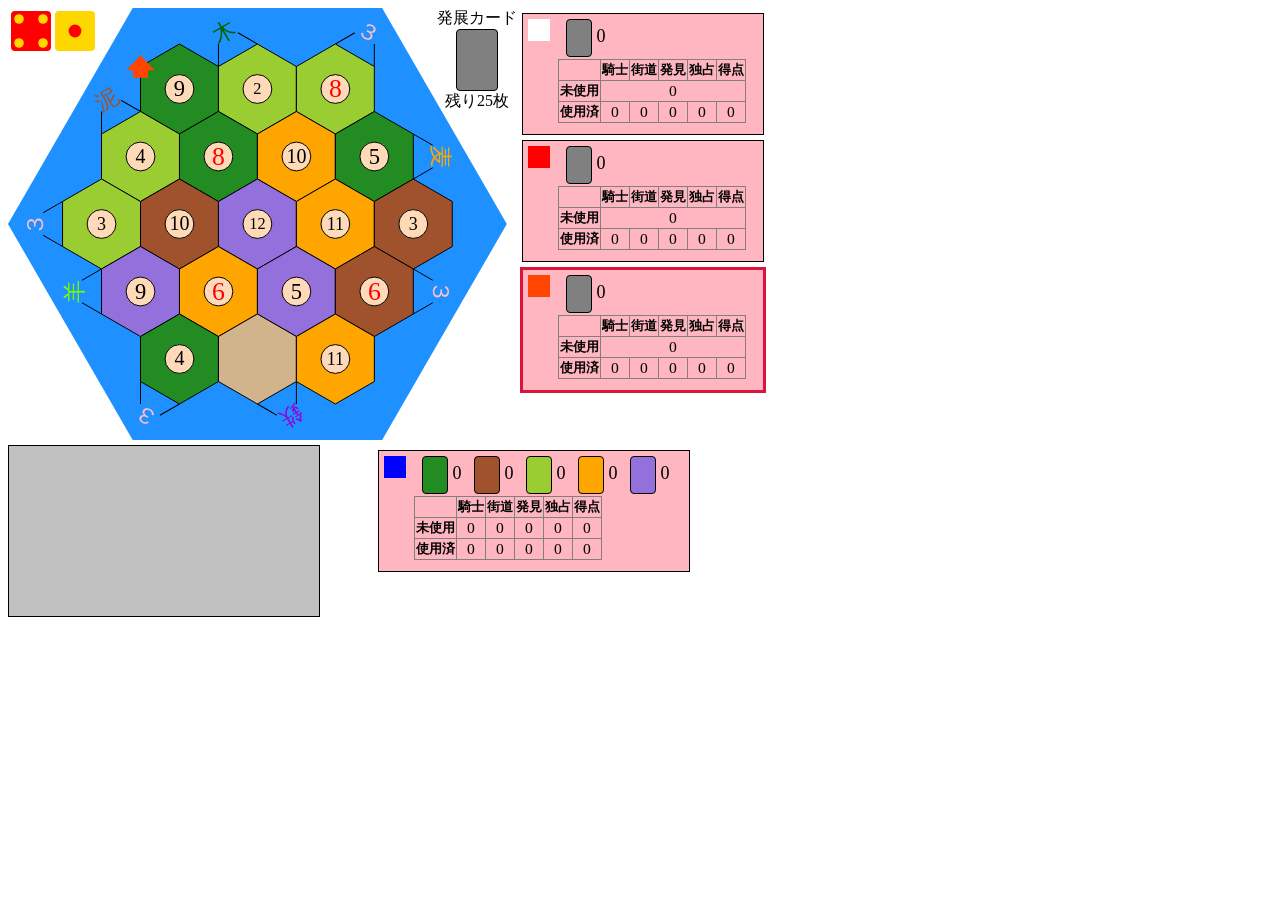
<file: catan/index.html>
﻿<!DOCTYPE html>
<html>
<head>
    <meta charset="UTF-8">
    <link rel="stylesheet" type="text/css" href="catan.css">
    <title>カタン</title>
</head>

<body>
    <div style="display:flex;position:relative;">
        <svg id="field" width="499" height="432"></svg>
        <div id="heapdiv">
            発展カード
            <div class="resourcecard" style="display:block;"></div>
            残り<span>25</span>枚
        </div>
		<div id="dicediv">
			<svg width="40" height="40"><g></g></svg>
			<svg width="40" height="40"><g></g></svg>
		</div>
        <input type="button" id="endbtn" value="終了" />
        <div>
            <div class="playerdiv">
                <div class="medal">
                    <div class="symbol"></div>
                </div>
                <div>
                    <div class="resourcecard"></div>
                    <span>0</span>
                    <table border="1">
                        <tr>
                            <th></th>
                            <th>騎士</th>
                            <th>街道</th>
                            <th>発見</th>
                            <th>独占</th>
                            <th>得点</th>
                        </tr>
						<tr>
							<th>未使用</th>
							<td colspan="5">0</td>
						</tr>
                        <tr>
                            <th>使用済</th>
                            <td>0</td>
                            <td>0</td>
                            <td>0</td>
                            <td>0</td>
                            <td>0</td>
                        </tr>
                    </table>
                </div>
            </div>
            <div class="playerdiv">
                <div class="medal">
                    <div class="symbol"></div>
                </div>
                <div>
                    <div class="resourcecard"></div>
                    <span>0</span>
                    <table border="1">
                        <tr>
                            <th></th>
                            <th>騎士</th>
                            <th>街道</th>
                            <th>発見</th>
                            <th>独占</th>
                            <th>得点</th>
                        </tr>
						<tr>
							<th>未使用</th>
							<td colspan="5">0</td>
						</tr>
                        <tr>
                            <th>使用済</th>
                            <td>0</td>
                            <td>0</td>
                            <td>0</td>
                            <td>0</td>
                            <td>0</td>
                        </tr>
                    </table>
                </div>
            </div>
            <div class="playerdiv">
                <div class="medal">
                    <div class="symbol"></div>
                </div>
                <div>
                    <div class="resourcecard"></div>
                    <span>0</span>
                    <table border="1">
                        <tr>
                            <th></th>
                            <th>騎士</th>
                            <th>街道</th>
                            <th>発見</th>
                            <th>独占</th>
                            <th>得点</th>
                        </tr>
						<tr>
							<th>未使用</th>
							<td colspan="5">0</td>
						</tr>
                        <tr>
                            <th>使用済</th>
                            <td>0</td>
                            <td>0</td>
                            <td>0</td>
                            <td>0</td>
                            <td>0</td>
                        </tr>
                    </table>
                </div>
            </div>
        </div>
		<div id="messagediv"></div>
        <div id="longesttitle">路</div>
        <div id="largesttitle">騎</div>
    </div>
    <div style="display:flex;margin-top:5px;">
        <div id="guidediv">
            <div id="roaddiv">
                道を敷設したい位置をクリック
            </div>
            <div id="settlementdiv">
                開拓地を建設したい位置をクリック
            </div>
            <div id="tradediv">
                <fieldset>
                    <legend>輸出</legend>
                    <input type="radio" name="export" onchange="show_guide(state);" />木
                    <input type="radio" name="export" onchange="show_guide(state);" />泥
                    <input type="radio" name="export" onchange="show_guide(state);" />羊
                    <input type="radio" name="export" onchange="show_guide(state);" />麦
                    <input type="radio" name="export" onchange="show_guide(state);" />鉄
                </fieldset>
                <fieldset>
                    <legend>輸入</legend>
                    <input type="radio" name="import" />木
                    <input type="radio" name="import" />泥
                    <input type="radio" name="import" />羊
                    <input type="radio" name="import" />麦
                    <input type="radio" name="import" />鉄
                </fieldset>
                <input type="button" value="OK" />
            </div>
            <div id="negotiationdiv">
                <fieldset>
                    <legend>受け渡し</legend>
                    木<select onchange="show_guide(state);"></select>
                    泥<select onchange="show_guide(state);"></select>
                    羊<select onchange="show_guide(state);"></select>
                    麦<select onchange="show_guide(state);"></select>
                    鉄<select onchange="show_guide(state);"></select>
                </fieldset>
                <fieldset>
                    <legend>受け取り</legend>
                    木<select onchange="show_guide(state);"></select>
                    泥<select onchange="show_guide(state);"></select>
                    羊<select onchange="show_guide(state);"></select>
                    麦<select onchange="show_guide(state);"></select>
                    鉄<select onchange="show_guide(state);"></select>
                </fieldset>
                <input type="button" value="OK" />
            </div>
            <div id="negotiationconfirmdiv">
                以下のプレイヤーが交渉に応じる意思を示しました
                <fieldset>
                    <legend>取引相手</legend>
                    <input type="radio" name="client" /><div class="symbol"></div>
                    <input type="radio" name="client" /><div class="symbol"></div>
                    <input type="radio" name="client" /><div class="symbol"></div>
                    <input type="radio" name="client" disabled="disabled" style="display:none;" />
                </fieldset>
                <input type="button" value="OK" />
            </div>
			<div id="negotiationreceivediv">
				<fieldset>
					<legend>あなたが受け渡す資源</legend>
					木
				</fieldset>
				<fieldset>
					<legend>あなたが受け取る資源</legend>
					木
				</fieldset>
				<input type="button" value="受諾" style="right:60px;" />
				<input type="button" value="拒否" />
			</div>
            <div id="burstdiv">
                バーストしました
                <fieldset>
                    <legend>廃棄</legend>
                    木<select onchange="show_guide(state);"></select>
                    泥<select onchange="show_guide(state);"></select>
                    羊<select onchange="show_guide(state);"></select>
                    麦<select onchange="show_guide(state);"></select>
                    鉄<select onchange="show_guide(state);"></select>
                </fieldset>
                <input type="button" value="OK" />
            </div>
            <div id="deprivationdiv">
                <fieldset>
                    <legend>盗賊</legend>
                    移動させたい位置をクリック
                </fieldset>
                <fieldset>
                    <legend>資源を奪う対象</legend>
                    <input type="radio" name="target" onchange="show_guide(state);" /><div class="symbol"></div>
                    <input type="radio" name="target" onchange="show_guide(state);" /><div class="symbol"></div>
                    <input type="radio" name="target" onchange="show_guide(state);" /><div class="symbol"></div>
                    <input type="radio" name="target" onchange="show_guide(state);" disabled="disabled" style="display:none;" />
                </fieldset>
                <input type="button" value="OK" />
            </div>
            <div id="roadbuildingdiv">
                道を敷設したい位置をクリック
                <input type="button" value="OK" />
            </div>
            <div id="discoverydiv">
                <fieldset>
                    <legend>発見一つ目</legend>
                    <input type="radio" name="discovery1" onchange="show_guide(state);" />木
                    <input type="radio" name="discovery1" onchange="show_guide(state);" />泥
                    <input type="radio" name="discovery1" onchange="show_guide(state);" />羊
                    <input type="radio" name="discovery1" onchange="show_guide(state);" />麦
                    <input type="radio" name="discovery1" onchange="show_guide(state);" />鉄
                </fieldset>
                <fieldset>
                    <legend>発見二つ目</legend>
                    <input type="radio" name="discovery2" onchange="show_guide(state);" />木
                    <input type="radio" name="discovery2" onchange="show_guide(state);" />泥
                    <input type="radio" name="discovery2" onchange="show_guide(state);" />羊
                    <input type="radio" name="discovery2" onchange="show_guide(state);" />麦
                    <input type="radio" name="discovery2" onchange="show_guide(state);" />鉄
                </fieldset>
                <input type="button" value="OK" />
            </div>
            <div id="monopolydiv">
                <fieldset>
                    <legend>独占</legend>
                    <input type="radio" name="monopoly" onchange="show_guide(state);" />木
                    <input type="radio" name="monopoly" onchange="show_guide(state);" />泥
                    <input type="radio" name="monopoly" onchange="show_guide(state);" />羊
                    <input type="radio" name="monopoly" onchange="show_guide(state);" />麦
                    <input type="radio" name="monopoly" onchange="show_guide(state);" />鉄
                </fieldset>
                <input type="button" value="OK" />
            </div>
        </div>
        <div id="radiodiv">
			<div><input type="radio" name="action" value="trade" onclick="show_guide(this.value);" />貿易</div>
			<div><input type="radio" name="action" value="negotiation" onclick="show_guide(this.value);" />交渉</div>
			<div><input type="radio" name="action" value="knight" onclick="show_guide(this.value);" />騎士</div>
			<div><input type="radio" name="action" value="roadbuilding" onclick="show_guide(this.value);" />街道</div>
			<div><input type="radio" name="action" value="discovery" onclick="show_guide(this.value);" />発見</div>
			<div><input type="radio" name="action" value="monopoly" onclick="show_guide(this.value);" />独占</div>
        </div>
		<div class="playerdiv" style="width:300px;margin-left:5px;">
			<div class="medal"><div class="symbol"></div></div>
			<div>
				<div class="resourcecard"></div>
				<span>0</span>
				<div class="resourcecard"></div>
				<span>0</span>
				<div class="resourcecard"></div>
				<span>0</span>
				<div class="resourcecard"></div>
				<span>0</span>
				<div class="resourcecard"></div>
				<span>0</span>
				<table border="1">
					<tr>
						<th></th>
						<th>騎士</th>
						<th>街道</th>
						<th>発見</th>
						<th>独占</th>
						<th>得点</th>
					</tr>
					<tr>
						<th>未使用</th>
						<td>0</td>
						<td>0</td>
						<td>0</td>
						<td>0</td>
						<td>0</td>
					</tr>
					<tr>
						<th>使用済</th>
						<td>0</td>
						<td>0</td>
						<td>0</td>
						<td>0</td>
						<td>0</td>
					</tr>
				</table>
			</div>
		</div>
    </div>
    <script type="text/javascript" src="field.js"></script>
    <script type="text/javascript" src="catan.js"></script>
    <script type="text/javascript" src="routine.js"></script>
    <script type="text/javascript" src="interface.js"></script>
    <script type="text/javascript" src="process.js"></script>
</body>
</html>
</file>
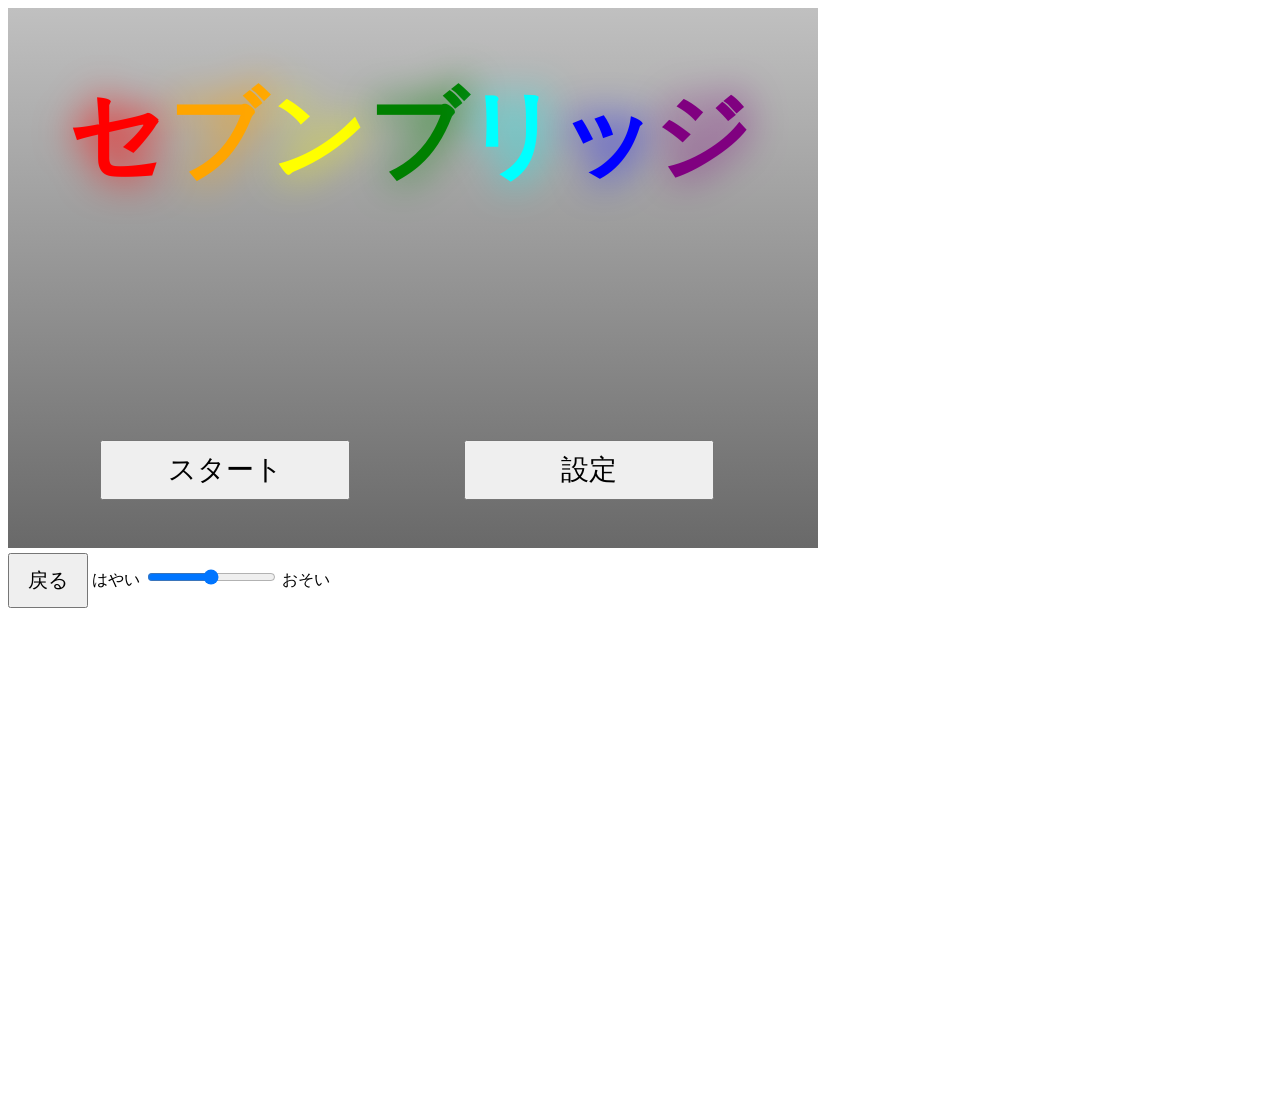
<file: sevenbridge/index.html>
﻿<!DOCTYPE html>
<html>
<head>
    <meta charset="UTF-8">
    <link rel="stylesheet" type="text/css" href="sevenbridge.css">
    <title>セブンブリッジ</title>
</head>

<body>
    <canvas id="canvas" width="810" height="540"></canvas>
    <div id="startdiv">
        <input type="button" value="スタート" onclick="game_start();" />
        <input type="button" value="設定" onclick="show_configdiv();" />
    </div>
    <div id="configdiv">
        ジョーカーの使用枚数&nbsp;
        <input type="radio" name="jkrnumradio" value="0" checked />
        0枚&nbsp;
        <input type="radio" name="jkrnumradio" value="1" />
        1枚&nbsp;
        <input type="radio" name="jkrnumradio" value="2" />
        2枚&nbsp;
        <input type="radio" name="jkrnumradio" value="3" />
        3枚<br />
        <fieldset>
            <legend>減点方式</legend>
            ジョーカーを最後まで持っていると減点が
            <input type="radio" name="jkrpenradio" value="1" checked />
            1倍&nbsp;
            <input type="radio" name="jkrpenradio" value="2" />
            2倍&nbsp;
            <input type="radio" name="jkrpenradio" value="5" />
            5倍<br />
            7を最後まで持っていると減点が
            <input type="radio" name="sevenpenradio" value="1" checked />
            1倍&nbsp;
            <input type="radio" name="sevenpenradio" value="2" />
            2倍<br />
            <input type="checkbox" id="onekillcheck" />
            一気あがりの時、減点が2倍<br />
            <input type="checkbox" id="nonroyalpointcheck" />
            2～9(7を除く)は数字どおりの点数<br />
        </fieldset>
        <input type="button" value="OK" id="configcompletebtn" onclick="initialize();" />
    </div>
    <div id="furodiv">
        <input type="button" value="チー" id="chowbtn" onclick="chowbtn_clicked();" />
        <input type="button" value="ポン" id="pungbtn" onclick="pungbtn_clicked();" />
        <input type="button" value="スルー" id="throughbtn" onclick="throughbtn_clicked();" />
    </div>
    <input type="button" value="検討" id="inquirebtn" onclick="inquirebtn_clicked();" />
    <input type="button" value="戻る" onclick="initialize();" style="font-size:20px;width:80px;height:55px;vertical-align:middle;" />
    <span>
        はやい
        <input type="range" id="speedrange" min="200" max="1200" onclick="set_speed();" />
        おそい
    </span>
    <div id="opinionboard">
        <h2>コンピューターの見解</h2>
        <div id="opinion"></div>
    </div>
	<script type="text/javascript" src="sevenbridge.js"></script>
	<script type="text/javascript" src="routine.js"></script>
	<script type="text/javascript" src="graphics.js"></script>
	<script type="text/javascript" src="interface.js"></script>
    <script>
		if (!canvas || !canvas.getContext) {
			alert("お使いのブラウザはキャンバス機能に未対応です");
		}
		else {
			canvas.addEventListener('click', canvas_clicked, false);
		    initialize();
		}
    </script>
</body>
</html>
</file>
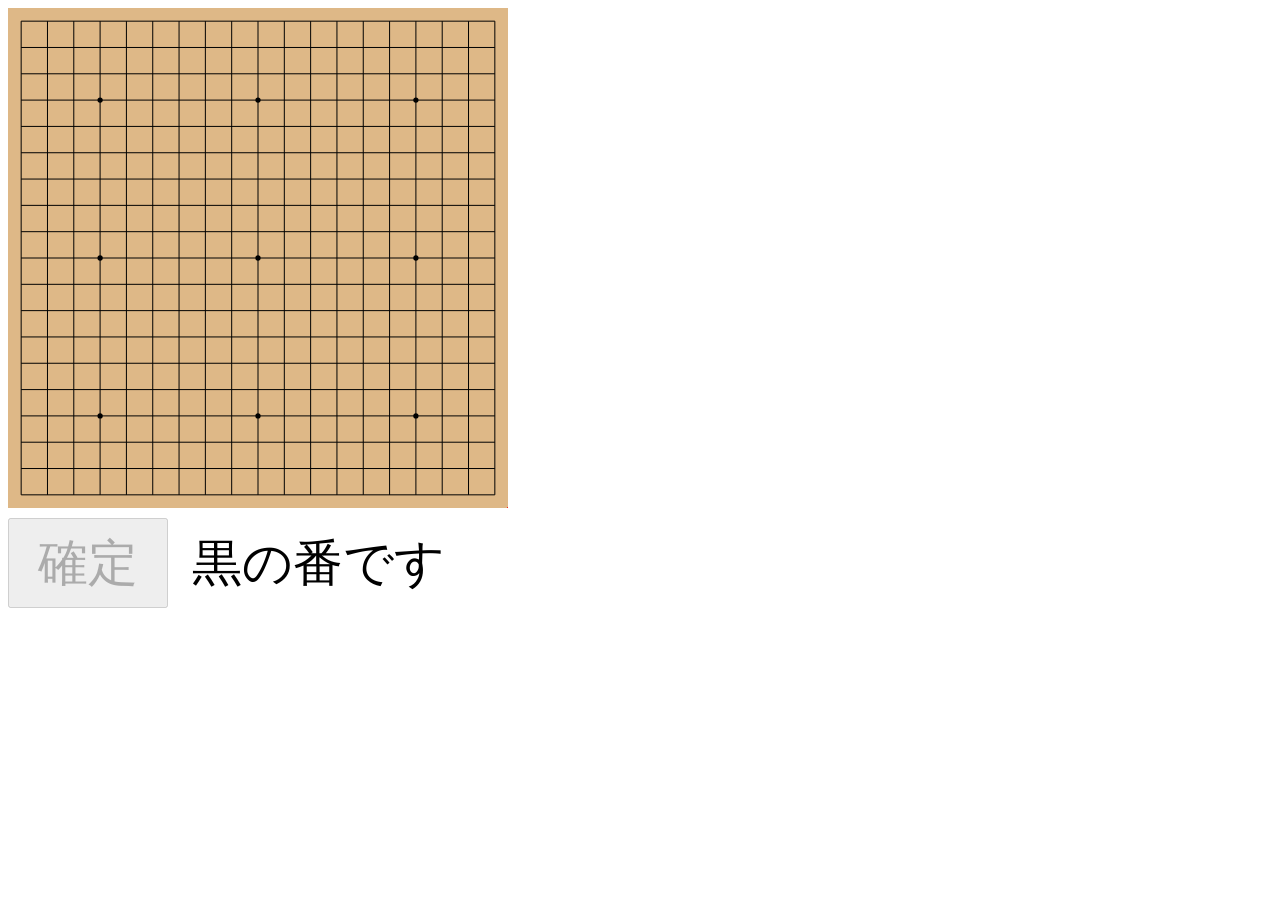
<file: simultaneousgomoku/index.html>
﻿<!DOCTYPE html>
<html>
<head>
    <meta charset="UTF-8">
    <title>せーので五目</title>
</head>

<body>
	<svg width="500" height="500" style="display:block;margin-bottom:10px;">
		<rect width="100%" height="100%" fill="burlywood"></rect>
		<g id="grid"></g>
		<g id="knots"></g>
		<g id="discs"></g>
		<g id="stress"></g>
	</svg>
	<input type="button" id="decide" value="確定" style="width:160px;height:90px;font-size:50px;" />
	<span id="message" style="margin-left:20px;font-size:50px;"></span>
    <script type="text/javascript">
		const svgns = "http://www.w3.org/2000/svg";
		const size = 19;

		let move = [null, null];

		window.onload = game_start;

		function game_start() {
			move[0] = move[1] = null;
			initialize_board();
			decide.disabled = true;
			message.innerText = "黒の番です";
		}

		function initialize_board() {
			while (grid.hasChildNodes()) grid.removeChild(grid.firstChild);
			while (knots.hasChildNodes()) knots.removeChild(knots.firstChild);
			while (discs.hasChildNodes()) discs.removeChild(discs.firstChild);
			while (stress.hasChildNodes()) stress.removeChild(stress.firstChild);
			for (let y = 50 / size; y < 100; y += 100 / size) {
				grid.appendChild(create_line(50 / size, y, 100 - 50 / size, y));
				grid.appendChild(create_line(y, 50 / size, y, 100 - 50 / size));
			}
			for (let y = 50 - 100 * Math.floor(size / 3) / size; y < 100; y += 100 * Math.floor(size / 3) / size)
				for (let x = 50 - 100 * Math.floor(size / 3); x < 100; x += 100 * Math.floor(size / 3) / size)
					knots.appendChild(create_circle(x, y, 10 / size, "black"));
			for (let y = -50 / size; y < 100; y += 100 / size)
				for (let x = -50 / size; x < 100; x += 100 / size)
					discs.appendChild(create_disc(x, y, 40 / size));
			for (let x = -50 / size; x < 100 + 100 / size; x += 100 / size)discs.appendChild(create_disc(x, 100 + 50 / size, 40 / size));
			for (let i = 0; i < 2; i++)stress.appendChild(create_rect(100, 100, 90 / size, 90 / size, "red"));
		}

		decide.onclick = function () {
			if (move[0] === null) {
				move[0] = clear_temporary();
				message.innerText = "白の番です";
			}
			else {
				move[1] = clear_temporary();
				message.innerText = "黒の番です";
				execute_move();
				move[0] = move[1] = null;
			}
			decide.disabled = true;
		};

		function execute_move() {
			move[0].setAttribute("fill", "black");
			move[1].setAttribute("fill", "white");
			let position = Array.from(move, x => Array.from(discs.childNodes).indexOf(x)), achieve = [false, false];
			for (let i = 0; i < 2; i++)
				for (let d of [1, size, size + 1, size + 2])
					if (sequence_length(position[i], d) == 5)
						achieve[i] = true;
			if (move[0] == move[1] || achieve[0] && achieve[1]) {
				move[0].setAttribute("fill", "burlywood");
				move[1].setAttribute("fill", "burlywood");
			}
			else if (achieve[0]) message.innerText = "黒の勝ちです";
			else if (achieve[1]) message.innerText = "白の勝ちです";
			for (let i = 0; i < 2; i++) {
				let y = Math.floor(position[i] / (size + 1)) - 1, x = position[i] % (size + 1) - 1;
				stress.childNodes[i].setAttribute("y", (100 * y + 5) / size + "%"), stress.childNodes[i].setAttribute("x", (100 * x + 5) / size + "%");
			}
		}

		function sequence_length(pos, dir) {
			let len = 1, col = discs.childNodes[pos].getAttribute("fill");
			for (let k = pos + dir; discs.childNodes[k].getAttribute("fill") == col; k += dir)++len;
			for (let k = pos - dir; discs.childNodes[k].getAttribute("fill") == col; k -= dir)++len;
			return len;
		}

		function create_disc(x, y, r) {
			let disc = create_circle(x, y, r, "transparent");
			disc.onclick = function () {
				if (this.getAttribute("fill") != "transparent" || message.firstChild.data[2] == "勝") return;
				clear_temporary();
				let turn = move[0] === null ? "black" : "white";
				this.setAttribute("fill", turn);
				this.setAttribute("opacity", 0.5);
				decide.disabled = false;
			};
			return disc;
		}

		function create_line(x1, y1, x2, y2) {
			let line = document.createElementNS(svgns, "line");
			line.setAttribute("x1", x1 + "%"), line.setAttribute("y1", y1 + "%"), line.setAttribute("x2", x2 + "%"), line.setAttribute("y2", y2 + "%");
			line.setAttribute("stroke", "black");
			return line;
		}

		function create_circle(x, y, r, col) {
			let circle = document.createElementNS(svgns, "circle");
			circle.setAttribute("cx", x + "%"), circle.setAttribute("cy", y + "%"), circle.setAttribute("r", r + "%");
			circle.setAttribute("fill", col);
			return circle;
		}

		function create_rect(x, y, w, h, col) {
			let rect = document.createElementNS(svgns, "rect");
			rect.setAttribute("x", x + "%"), rect.setAttribute("y", y + "%"), rect.setAttribute("width", w + "%"), rect.setAttribute("height", h + "%");
			rect.setAttribute("fill", "transparent");
			rect.setAttribute("stroke", col);
			rect.setAttribute("stroke-width", 1.5);
			return rect;
		}

		function clear_temporary() {
			let tmp = null;
			for (let i = 0; i < discs.childNodes.length; i++)if (discs.childNodes[i].hasAttribute("opacity")) tmp = discs.childNodes[i];
			if (tmp) {
				tmp.setAttribute("fill", "transparent");
				tmp.removeAttribute("opacity");
			}
			return tmp;
		}
	</script>
</body>
</html>
</file>
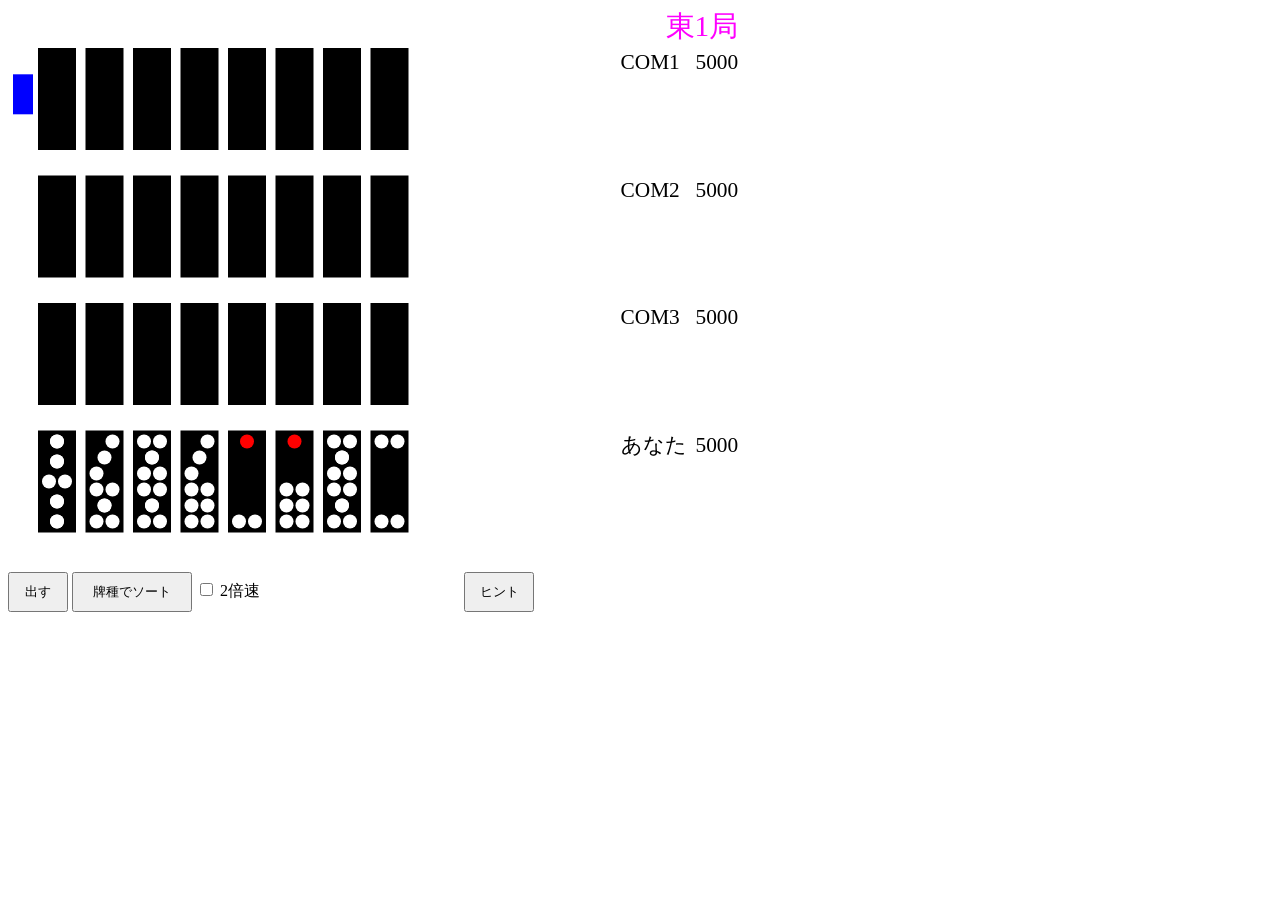
<file: tenkyu/index.html>
<!DOCTYPE html>
<html>
<head>
    <meta name="description" content="天九牌のCPU対戦ができます。ヒント機能によってコンピュータの思考プロセスを見ることができ、上達につながります。">
    <meta name="keywords" content="天九牌,天,九,牌,牌九,打天九,ゲーム,CPU対戦,遊び,麻雀">
    <meta http-equiv="Content-Type" content="text/html; charset=UTF-8">
    <script type="text/javascript" src="tenkyu.js"></script>
    <script type="text/javascript" src="routine.js"></script>
    <script type="text/javascript" src="graphics.js"></script>
    <title>天九牌</title>
</head>

<body>
    <canvas id="F" width="750" height="560"></canvas><br>
    <input type="button" value="出す" onclick="outbutton()" style="WIDTH:60px; HEIGHT:40px" />
    <input id="S" type="button" value="牌種でソート" onclick="sortbutton()" style="WIDTH:120px; HEIGHT:40px" />
    <input id="D" type="checkbox" name="two" onclick="fastcheck(this.checked)" />
    <span style="margin-right: 200px;">2倍速</span>
    <input type="button" value="ヒント" onclick="hintbutton()" style="WIDTH:70px; HEIGHT:40px" /><br><br>
    <div id="hint"></div>
    <script>
	game();
    </script>
</body>
</html>
</file>
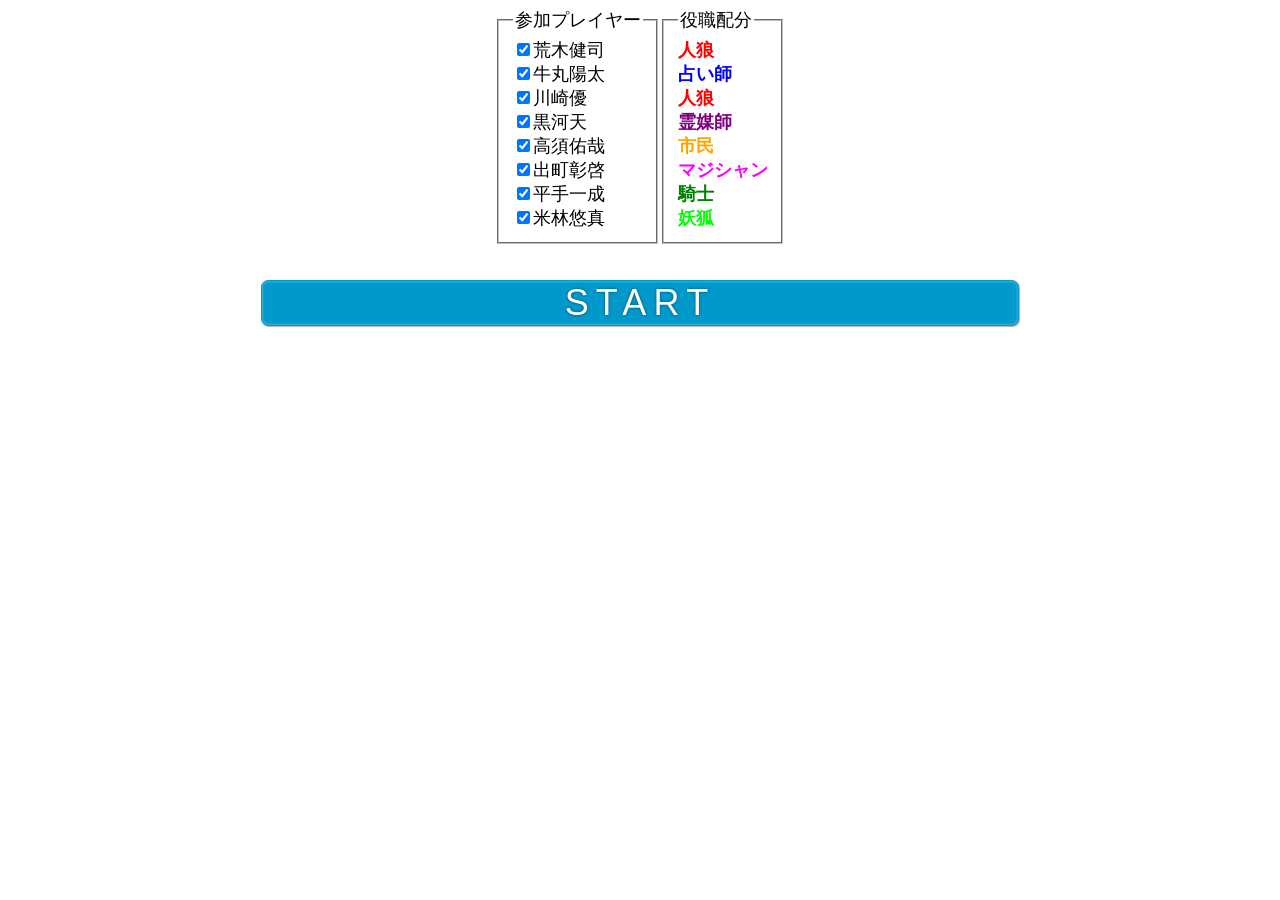
<file: werewolf/index.html>
﻿<!DOCTYPE html>
<html>
<head>
    <meta charset="UTF-8" />
    <meta name="viewport" content="width=device-width, initial-scale=1.0, minimum-scale=1.0, maximum-scale=1.0, user-scalable=no" />
    <link rel="stylesheet" type="text/css" href="werewolf.css" />
    <title>汝は人狼なりや？</title>
</head>

<body>
    <div id="configuration">
		<div style="display:flex;justify-content:center;">
			<fieldset>
				<legend>参加プレイヤー</legend>
				<div><input type="checkbox" checked />荒木健司</div>
				<div><input type="checkbox" checked />牛丸陽太</div>
				<div><input type="checkbox" checked />川崎優</div>
				<div><input type="checkbox" checked />黒河天</div>
				<div><input type="checkbox" checked />高須佑哉</div>
				<div><input type="checkbox" checked />出町彰啓</div>
				<div><input type="checkbox" checked />平手一成</div>
				<div><input type="checkbox" checked />米林悠真</div>
			</fieldset>
			<fieldset>
				<legend>役職配分</legend>
				<div><span class="roletext"></span></div>
				<div><span class="roletext"></span></div>
				<div><span class="roletext"></span></div>
				<div><span class="roletext"></span></div>
				<div><span class="roletext"></span></div>
				<div><span class="roletext"></span></div>
				<div><span class="roletext"></span></div>
				<div><span class="roletext"></span></div>
			</fieldset>
		</div>
        <input type="button" value="START" class="mainbtn alpha" />
    </div>
    <div id="entry">
        <h3></h3>
        <h2><span class="nametext"></span>さん</h2>
        <input type="button" value="ENTER" class="mainbtn alpha" />
    </div>
	<div id="action">
		<h2>あなたは<span class="roletext"></span>です</h2>
		<div id="psychokiller">あなたを対象に特殊能力を発動したプレイヤーは死亡します</div>
		<div id="cosplayer">占いおよび霊媒では<span class="roletext" style="color:red;">人狼</span>と判定されます</div>
		<div id="personality">
			<div><span style="font-weight:bold;">所属陣営</span>：<span class="roletext"></span>チーム</div>
			<div><span style="font-weight:bold;">勝利条件</span>：<span class="roletext"></span>チームの勝利</div>
		</div>
		<div id="actionguide"></div>
		<div id="greatnecromancer">
			<div><input type="radio" name="moveoption" />人狼と疑う</div>
			<div><input type="radio" name="moveoption" />役職を奪う</div>
		</div>
		<div class="playerlist">
			<div><input type="radio" name="target" /><span class="nametext"></span><span class="roletext"></span></div>
			<div><input type="radio" name="target" /><span class="nametext"></span><span class="roletext"></span></div>
			<div><input type="radio" name="target" /><span class="nametext"></span><span class="roletext"></span></div>
			<div><input type="radio" name="target" /><span class="nametext"></span><span class="roletext"></span></div>
			<div><input type="radio" name="target" /><span class="nametext"></span><span class="roletext"></span></div>
			<div><input type="radio" name="target" /><span class="nametext"></span><span class="roletext"></span></div>
			<div><input type="radio" name="target" /><span class="nametext"></span><span class="roletext"></span></div>
			<div><input type="radio" name="target" /><span class="nametext"></span><span class="roletext"></span></div>
		</div>
		<div id="wolf">
			<div><input type="radio" name="confidence" />なんとなくだけど殺そう(1票)</div>
			<div><input type="radio" name="confidence" />殺したほうがいい(2票)</div>
			<div><input type="radio" name="confidence" />殺さないと危険(3票)</div>
		</div>
		<div id="bomber"><input type="checkbox" />爆弾を仕掛ける</div>
		<input type="button" value="OK" class="mainbtn alpha" />
	</div>
	<div id="dawn">
		<div style="margin:0 auto;text-align:left;">
			<div>恐ろしい夜が明け、朝がやってきました</div>
			<div id="deaddiv">昨晩の犠牲者は<span style="font-weight:bold;"></span>です</div>
			<div id="survivediv">昨晩の犠牲者はいませんでした</div>
			<div id="suspectdiv">
				また、にわかに疑われているプレイヤーが浮上しました<br />
				それは、<span class="nametext" style="font-weight:bold;"></span>さんです
			</div>
			<div id="nosuspectdiv">また、強く疑われているプレイヤーはいませんでした</div>
		</div>
		<input type="button" value="OK" class="mainbtn alpha" />
	</div>
	<div id="banish">
		<h2><span class="nametext"></span>さんは処刑されました</h2>
		<input type="button" value="OK" class="mainbtn alpha" />
	</div>
	<div id="result">
		<h2><span class="roletext"></span>チームの勝利です！</h2>
		<div class="playerlist">
			<div><span class="nametext"></span><span class="roletext"></span></div>
			<div><span class="nametext"></span><span class="roletext"></span></div>
			<div><span class="nametext"></span><span class="roletext"></span></div>
			<div><span class="nametext"></span><span class="roletext"></span></div>
			<div><span class="nametext"></span><span class="roletext"></span></div>
			<div><span class="nametext"></span><span class="roletext"></span></div>
			<div><span class="nametext"></span><span class="roletext"></span></div>
			<div><span class="nametext"></span><span class="roletext"></span></div>
		</div>
		<input type="button" value="OK" class="mainbtn alpha" />
	</div>
	<script type="text/javascript" src="werewolf.js"></script>
	<script type="text/javascript" src="wizard.js"></script>
	<script type="text/javascript" src="interface.js"></script>
</body>
</html>
</file>
<file: catan/catan.css>
﻿.resourcecard {
	display: inline-block;
	vertical-align: middle;
	width: 24px;
	height: 36px;
	margin-left: 8px;
	background-color: gray;
	border: black solid 1px;
	border-radius: 4px;
}

#heapdiv {
	margin-left: -70px;
	text-align: center;
}

	#heapdiv .resourcecard {
		margin: 0 auto;
		width: 40px;
		height: 60px;
	}

#dicediv {
	position: absolute;
	left: 3px;
	top: 3px;
}

#endbtn {
	position: absolute;
	left: 420px;
	bottom: 10px;
	width: 60px;
	height: 40px;
	font-size: large;
}

.playerdiv {
	display: flex;
	width: 230px;
	height: 110px;
	padding: 5px;
	background-color: lightpink;
	font-size: large;
}

.medal {
	width: 30px;
	font-size: x-large;
	font-weight: bold;
}

.symbol {
	display: inline-block;
	width: 15px;
	height: 15px;
}

.playerdiv .symbol {
	width: 22px;
	height: 22px;
}

#longesttitle {
	color: darkred;
}

#largesttitle {
	color: teal;
}

table {
	margin-top: 2px;
	font-size: small;
	border-collapse: collapse;
}

td {
	text-align: center;
	font-size: larger;
}

#messagediv {
	position: absolute;
	bottom: 0px;
	font-size: large;
}

#guidediv {
	position:relative;
	width: 300px;
	height: 160px;
	padding: 5px;
	background-color: silver;
	border: black solid 1px;
}

	#guidediv input[type="button"] {
		position:absolute;
		right:10px;
		bottom:5px;
		height:25px;
		font-size:medium;
	}
</file>
<file: sevenbridge/sevenbridge.css>
﻿body {
	font-family: sans-serif;
}

#canvas {
	display: block;
	margin-bottom: 5px;
}

#startdiv {
	left: 100px;
	top: 440px;
	position: absolute;
}

	#startdiv * {
		width: 250px;
		height: 60px;
		font-size: 28px;
		margin-right: 110px;
	}

#configdiv {
	background-color: pink;
	width: 760px;
	height: 490px;
	padding-left: 25px;
	padding-top: 25px;
	padding-right: 25px;
	padding-bottom: 25px;
	font-size: 20px;
	line-height: 30px;
	position: absolute;
}

#configcompletebtn {
	width: 250px;
	height: 60px;
	left: 280px;
	bottom: 40px;
	font-size: 30px;
	position: absolute;
	letter-spacing: 0.5em;
}

#furodiv {
	left: 580px;
	top: 440px;
	position: absolute;
}

	#furodiv * {
		display: block;
		width: 60px;
		height: 32px;
		margin-bottom: 3px;
		font-size: 16px;
	}

#inquirebtn {
	width: 80px;
	height: 40px;
	left: 640px;
	top: 490px;
	font-size: 18px;
	position: absolute;
}

#opinionboard {
	left: 830px;
	top: 0px;
	font-size: 24px;
	position: absolute;
}

#opinion {
	margin-left: 18px;
	line-height: 32px;
}
</file>
<file: werewolf/werewolf.css>
﻿body {
	text-size-adjust: 100%;
	text-align: center;
	font-size:large;
}

fieldset {
	text-align: left;
}

.roletext {
	font-weight: bold;
}

#personality {
	width: 15em;
	margin: 0 auto;
	text-align: left;
}

#actionguide {
	margin-top: 1.5em;
}

.playerlist {
	width:15em;
	margin:0 auto;
	text-align:left;
}

	.playerlist .nametext {
		display:inline-block;
		width: 5em;
	}

#greatnecromancer {
	margin: 0 auto;
	width: 7em;
	text-align: left;
}

#wolf {
	margin: 0 auto;
	width: 18em;
	text-align: left;
}

.mainbtn {
	margin-top: 1em;
	width: 60%;
	background-color: #0099CC;
	color: white;
	border-radius: 0.2em;
	border: 1px solid #0099CC;
	box-shadow: 1px 1px 1px rgba(000,000,000,0.3),inset 0px 0px 3px rgba(255,255,255,0.5);
	text-shadow: 0px 0px 3px rgba(0,0,0,0.5);
	font-size: 200%;
}

	.mainbtn:active {
		margin-top: 1em;
		width: 60%;
		background: -moz-linear-gradient(top,#BFD9E5, #3D95B7 50%,#0080B3 50%,#0099CC);
		background: -webkit-gradient(linear, left top, left bottom, from(#BFD9E5), color-stop(0.5,#3D95B7), color-stop(0.5,#0080B3), to(#0099CC));
		color: white;
		border-radius: 0.2em;
		border: 1px solid #0099CC;
		box-shadow: 1px 1px 1px rgba(000,000,000,0.3),inset 0px 0px 3px rgba(255,255,255,0.5);
		text-shadow: 0px 0px 3px rgba(0,0,0,0.5);
		font-size: 200%;
	}

.alpha{
    letter-spacing:0.2em;
}
</file>
